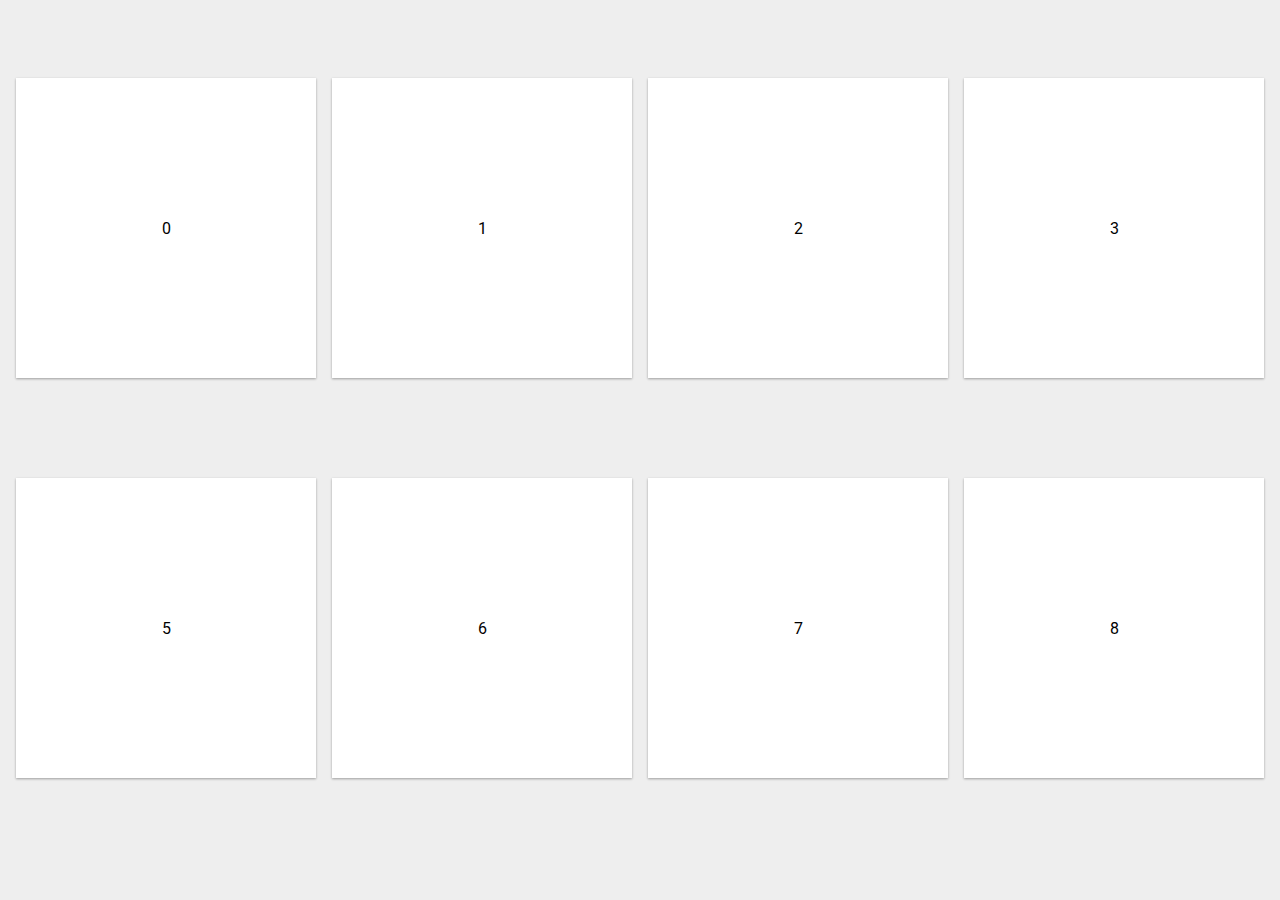
<file: main.html>
<!DOCTYPE html>
  <html>
    <head>
      <title>
        Material Light
      </title>
      <link href="main.css" rel="stylesheet">
      <link href='https://fonts.googleapis.com/css?family=Roboto' rel='stylesheet' type='text/css'>
      <meta name="viewport" content="user-scalable=no,initial-scale=1,maximum-scale=1">
    </head>
    <body>
      <div class="container">
        <div class="test-card"><span>0</span></div>
        <div class="test-card"><span>1</span></div>
        <div class="test-card"><span>2</span></div>
        <div class="test-card"><span>3</span></div>
        <div class="test-card"><span>5</span></div>
        <div class="test-card"><span>6</span></div>
        <div class="test-card"><span>7</span></div>
        <div class="test-card"><span>8</span></div>
      </div>
      <script src = "main.js"></script>
    </body>
  </html>
</file>
<file: main.css>
body{
  background-color:#eee;
  font-family: 'Roboto', sans-serif;
}
.container{
  height: 800px;
  display: flex;
  margin: auto;
  flex-direction: row;
  flex-wrap: wrap;
}
.container .test-card{
  width:300px;
  height:300px;
  margin:auto;
  background-color:#fff;
  box-shadow: 0 1px 3px rgba(0, 0, 0, 0.12), 0 1px 2px rgba(0, 0, 0, 0.24);
  display:flex;
  margin-bottom:30px;
}
.container .test-card > span{
  margin:auto;
}
</file>
